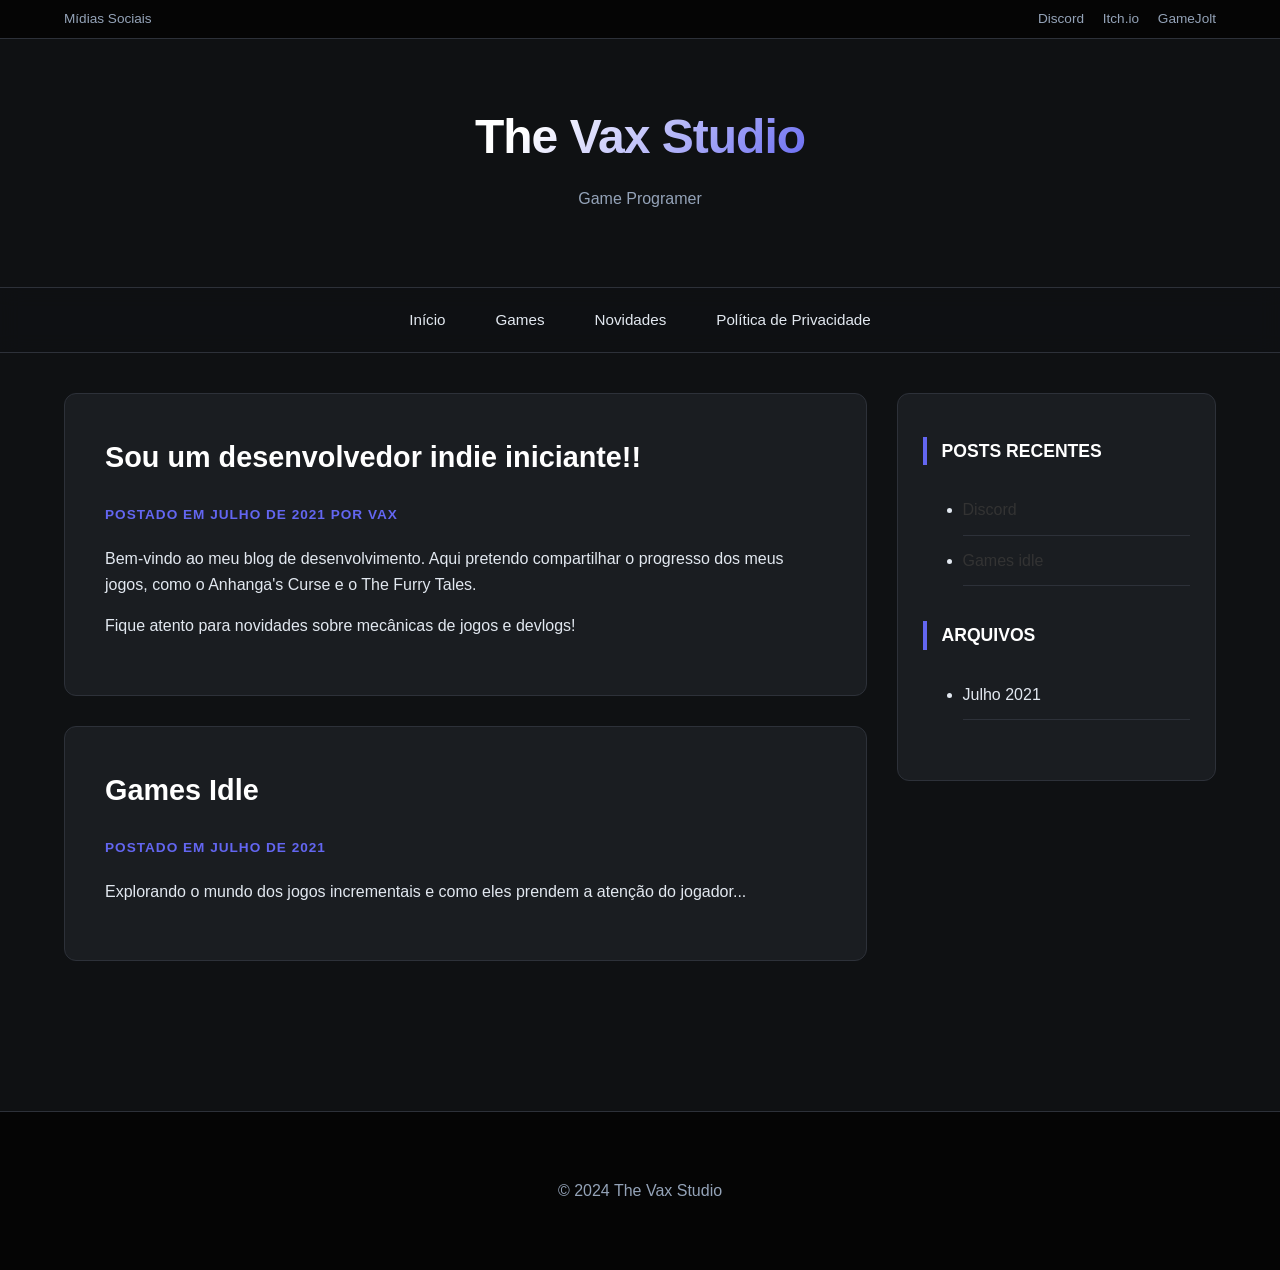
<file: index.html>
<!DOCTYPE html>
<html lang="pt-br">
<head>
    <meta charset="UTF-8">
    <meta name="viewport" content="width=device-width, initial-scale=1.0">
    <title>The Vax Studio – Game Programer</title>
    <link rel="stylesheet" href="style.css">
</head>
<body>

    <div class="top-bar">
        <span>Mídias Sociais</span>
        <div>
            <a href="#">Discord</a>
            <a href="#">Itch.io</a>
            <a href="#">GameJolt</a>
        </div>
    </div>

    <header>
        <h1>The Vax Studio</h1>
        <p>Game Programer</p>
    </header>

    <nav>
        <ul>
            <li><a href="">Início</a></li>
            <li><a href="games/">Games</a></li>
            <li><a href="#">Novidades</a></li>
            <li><a href="politica-de-privacidade/">Política de Privacidade</a></li>
        </ul>
    </nav>

    <div class="container">
        <main>
            <article>
                <h2>Sou um desenvolvedor indie iniciante!!</h2>
                <div class="meta">Postado em Julho de 2021 por Vax</div>
                <p>Bem-vindo ao meu blog de desenvolvimento. Aqui pretendo compartilhar o progresso dos meus jogos, como o Anhanga's Curse e o The Furry Tales.</p>
                <p>Fique atento para novidades sobre mecânicas de jogos e devlogs!</p>
            </article>

            <article id="novidades">
                <h2>Games Idle</h2>
                <div class="meta">Postado em Julho de 2021</div>
                <p>Explorando o mundo dos jogos incrementais e como eles prendem a atenção do jogador...</p>
            </article>
        </main>

        <aside>
            <div class="widget">
                <h3>Posts Recentes</h3>
                <ul>
                    <li><a href="#" style="color: #333; text-decoration: none;">Discord</a></li>
                    <li><a href="#" style="color: #333; text-decoration: none;">Games idle</a></li>
                </ul>
            </div>

            <div class="widget">
                <h3>Arquivos</h3>
                <ul>
                    <li>Julho 2021</li>
                </ul>
            </div>
        </aside>
    </div>

    <footer>
        <p>&copy; 2024 The Vax Studio</p>
    </footer>
</body>
</html>
</file>
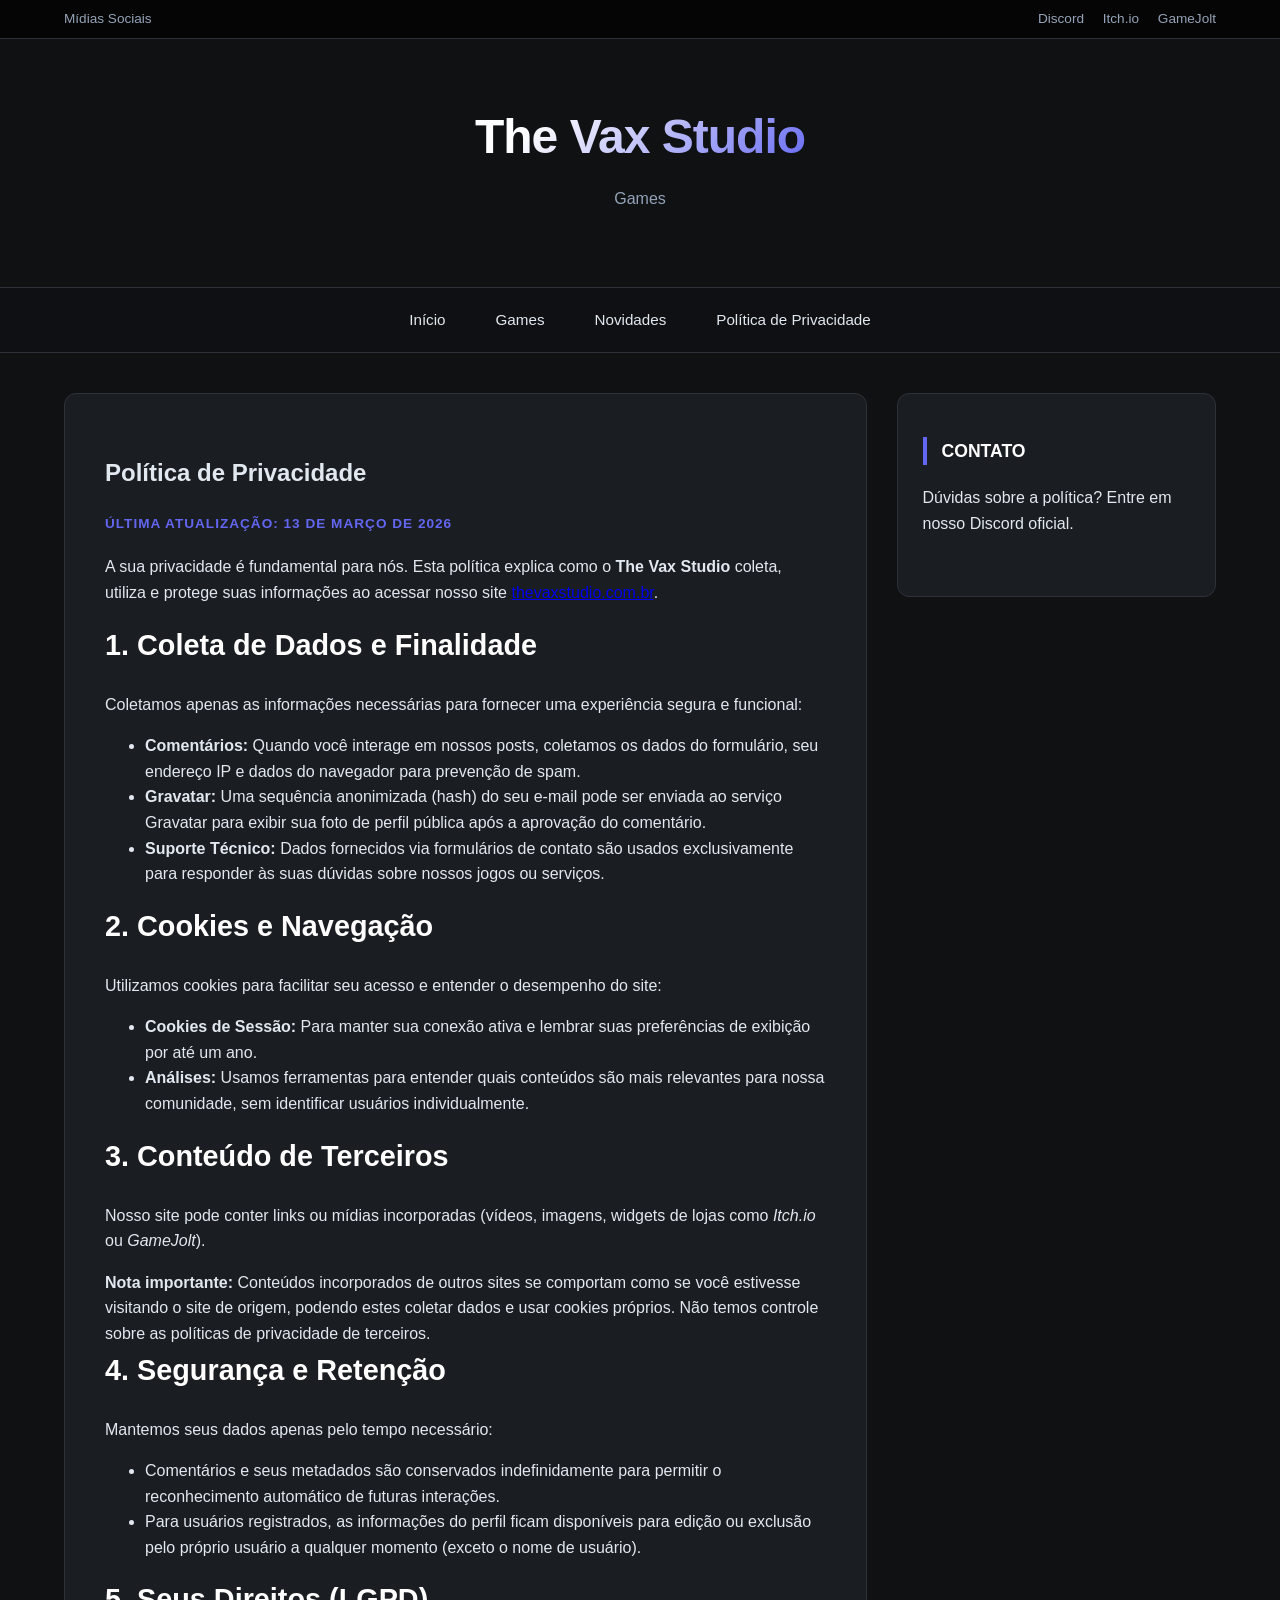
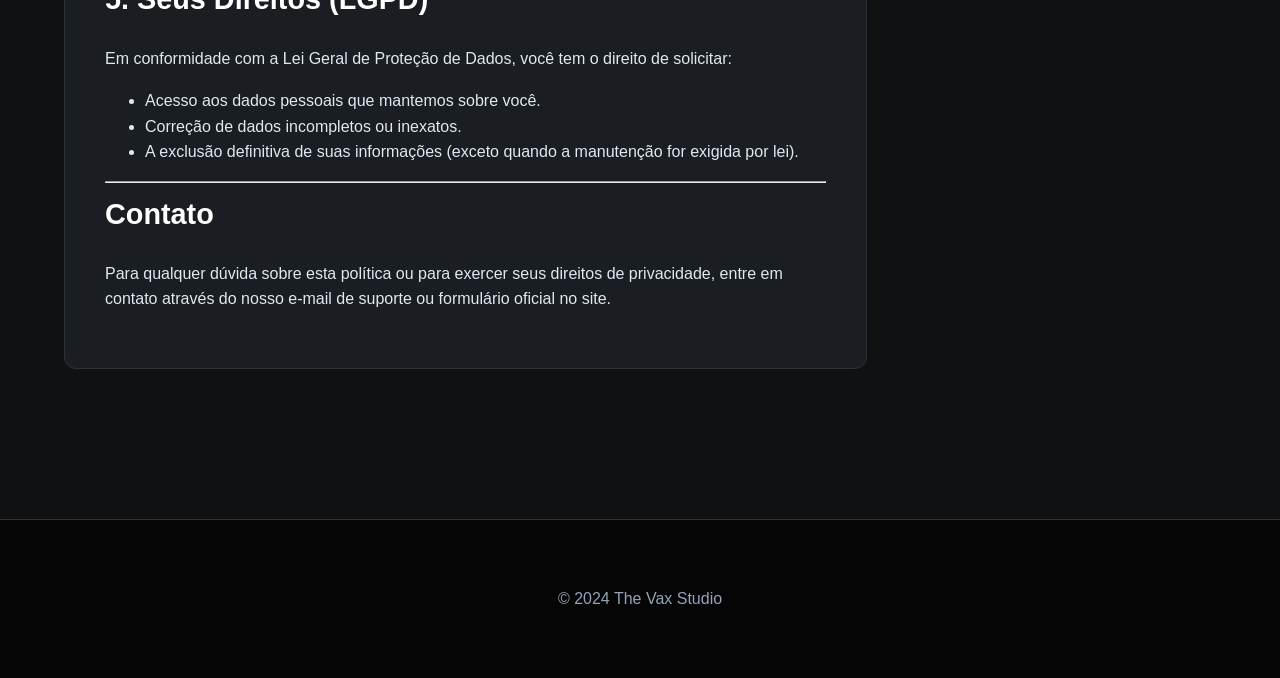
<file: games/index.html>
<!DOCTYPE html>
<html lang="pt-br">
<head>
    <meta charset="UTF-8">
    <meta name="viewport" content="width=device-width, initial-scale=1.0">
    <title>Política de Privacidade – The Vax Studio</title>
    <link rel="stylesheet" href="../style.css">
</head>
<body>

    <div class="top-bar">
        <span>Mídias Sociais</span>
        <div>
            <a href="#">Discord</a>
            <a href="#">Itch.io</a>
            <a href="#">GameJolt</a>
        </div>
    </div>

    <header>
        <h1>The Vax Studio</h1>
        <p>Games</p>
    </header>

    <nav>
        <ul>
            <li><a href="../index.html">Início</a></li>
            <li><a href="/games/">Games</a></li>
            <li><a href="../index.html#novidades">Novidades</a></li>
            <li><a href="">Política de Privacidade</a></li>
        </ul>
    </nav>

    <div class="container">
        <main>
            <article>
               <h1>Política de Privacidade</h1>
                    <div class="meta">Última atualização: 13 de Março de 2026</div>

                    <p>A sua privacidade é fundamental para nós. Esta política explica como o <strong>The Vax Studio</strong> coleta, utiliza e protege suas informações ao acessar nosso site <a href="https://thevaxstudio.com.br">thevaxstudio.com.br</a>.</p>

                    <section>
                        <h2>1. Coleta de Dados e Finalidade</h2>
                        <p>Coletamos apenas as informações necessárias para fornecer uma experiência segura e funcional:</p>
                        <ul>
                            <li><strong>Comentários:</strong> Quando você interage em nossos posts, coletamos os dados do formulário, seu endereço IP e dados do navegador para prevenção de spam.</li>
                            <li><strong>Gravatar:</strong> Uma sequência anonimizada (hash) do seu e-mail pode ser enviada ao serviço Gravatar para exibir sua foto de perfil pública após a aprovação do comentário.</li>
                            <li><strong>Suporte Técnico:</strong> Dados fornecidos via formulários de contato são usados exclusivamente para responder às suas dúvidas sobre nossos jogos ou serviços.</li>
                        </ul>
                    </section>

                    <section>
                        <h2>2. Cookies e Navegação</h2>
                        <p>Utilizamos cookies para facilitar seu acesso e entender o desempenho do site:</p>
                        <ul>
                            <li><strong>Cookies de Sessão:</strong> Para manter sua conexão ativa e lembrar suas preferências de exibição por até um ano.</li>
                            <li><strong>Análises:</strong> Usamos ferramentas para entender quais conteúdos são mais relevantes para nossa comunidade, sem identificar usuários individualmente.</li>
                        </ul>
                    </section>

                    <section>
                        <h2>3. Conteúdo de Terceiros</h2>
                        <p>Nosso site pode conter links ou mídias incorporadas (vídeos, imagens, widgets de lojas como <em>Itch.io</em> ou <em>GameJolt</em>). </p>
                        <div class="highlight">
                            <strong>Nota importante:</strong> Conteúdos incorporados de outros sites se comportam como se você estivesse visitando o site de origem, podendo estes coletar dados e usar cookies próprios. Não temos controle sobre as políticas de privacidade de terceiros.
                        </div>
                    </section>

                    <section>
                        <h2>4. Segurança e Retenção</h2>
                        <p>Mantemos seus dados apenas pelo tempo necessário:</p>
                        <ul>
                            <li>Comentários e seus metadados são conservados indefinidamente para permitir o reconhecimento automático de futuras interações.</li>
                            <li>Para usuários registrados, as informações do perfil ficam disponíveis para edição ou exclusão pelo próprio usuário a qualquer momento (exceto o nome de usuário).</li>
                        </ul>
                    </section>

                    <section>
                        <h2>5. Seus Direitos (LGPD)</h2>
                        <p>Em conformidade com a Lei Geral de Proteção de Dados, você tem o direito de solicitar:</p>
                        <ul>
                            <li>Acesso aos dados pessoais que mantemos sobre você.</li>
                            <li>Correção de dados incompletos ou inexatos.</li>
                            <li>A exclusão definitiva de suas informações (exceto quando a manutenção for exigida por lei).</li>
                        </ul>
                    </section>

                    <hr>

                    <section>
                        <h2>Contato</h2>
                        <p>Para qualquer dúvida sobre esta política ou para exercer seus direitos de privacidade, entre em contato através do nosso e-mail de suporte ou formulário oficial no site.</p>
                    </section>
            </article>
        </main>

        <aside>
            <div class="widget">
                <h3>Contato</h3>
                <p>Dúvidas sobre a política? Entre em nosso Discord oficial.</p>
            </div>
        </aside>
    </div>

    <footer>
        <p>&copy; 2024 The Vax Studio</p>
    </footer>

</body>
</html>
</file>
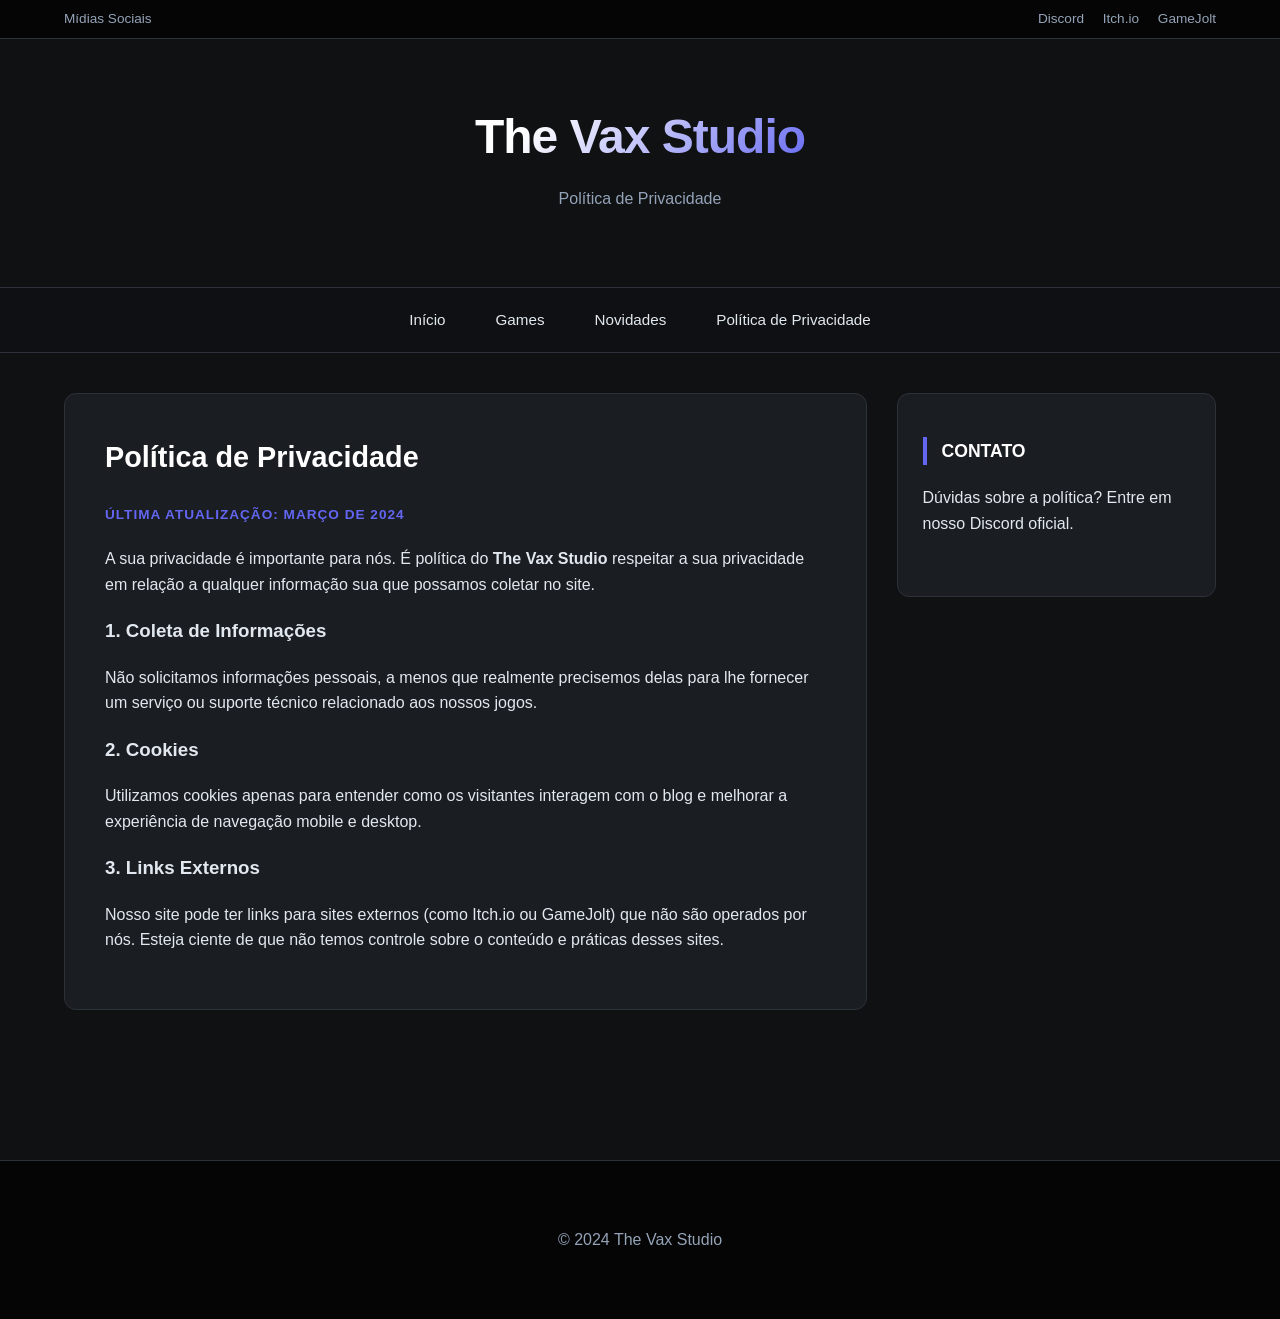
<file: politica-de-privacidade/index.html>
<!DOCTYPE html>
<html lang="pt-br">
<head>
    <meta charset="UTF-8">
    <meta name="viewport" content="width=device-width, initial-scale=1.0">
    <title>Política de Privacidade – The Vax Studio</title>
    <link rel="stylesheet" href="../style.css">
</head>
<body>

    <div class="top-bar">
        <span>Mídias Sociais</span>
        <div>
            <a href="#">Discord</a>
            <a href="#">Itch.io</a>
            <a href="#">GameJolt</a>
        </div>
    </div>

    <header>
        <h1>The Vax Studio</h1>
        <p>Política de Privacidade</p>
    </header>

    <nav>
        <ul>
            <li><a href="../index.html">Início</a></li>
            <li><a href="#">Games</a></li>
            <li><a href="../index.html#novidades">Novidades</a></li>
            <li><a href="index.html">Política de Privacidade</a></li>
        </ul>
    </nav>

    <div class="container">
        <main>
            <article>
                <h2>Política de Privacidade</h2>
                <div class="meta">Última atualização: Março de 2024</div>
                
                <p>A sua privacidade é importante para nós. É política do <strong>The Vax Studio</strong> respeitar a sua privacidade em relação a qualquer informação sua que possamos coletar no site.</p>
                
                <h3>1. Coleta de Informações</h3>
                <p>Não solicitamos informações pessoais, a menos que realmente precisemos delas para lhe fornecer um serviço ou suporte técnico relacionado aos nossos jogos.</p>

                <h3>2. Cookies</h3>
                <p>Utilizamos cookies apenas para entender como os visitantes interagem com o blog e melhorar a experiência de navegação mobile e desktop.</p>

                <h3>3. Links Externos</h3>
                <p>Nosso site pode ter links para sites externos (como Itch.io ou GameJolt) que não são operados por nós. Esteja ciente de que não temos controle sobre o conteúdo e práticas desses sites.</p>
            </article>
        </main>

        <aside>
            <div class="widget">
                <h3>Contato</h3>
                <p>Dúvidas sobre a política? Entre em nosso Discord oficial.</p>
            </div>
        </aside>
    </div>

    <footer>
        <p>&copy; 2024 The Vax Studio</p>
    </footer>

</body>
</html>
</file>
<file: style.css>
/* style.css */

/* --- Variáveis de Design --- */
:root {
    --bg-deep: #0f1113;        /* Fundo principal quase preto */
    --bg-card: #1a1d21;        /* Cards e elementos flutuantes */
    --accent: #6366f1;         /* Indigo moderno (cor de destaque) */
    --accent-hover: #818cf8;
    --text-main: #e2e8f0;      /* Branco acinzentado para leitura */
    --text-dim: #94a3b8;       /* Texto secundário */
    --border: #2d3139;         /* Bordas sutis */
    --nav-bg: rgba(15, 17, 19, 0.95);
}

/* Reset e Base */
* {
    box-sizing: border-box;
}

body {
    font-family: 'Inter', 'Segoe UI', Roboto, sans-serif;
    margin: 0;
    padding: 0;
    background-color: var(--bg-deep);
    color: var(--text-main);
    line-height: 1.6;
}

/* Top Bar */
.top-bar {
    background-color: #050505;
    color: var(--text-dim);
    padding: 8px 5%;
    display: flex;
    justify-content: space-between;
    align-items: center;
    font-size: 0.85em;
    border-bottom: 1px solid var(--border);
}

.top-bar a {
    color: var(--text-dim);
    text-decoration: none;
    margin-left: 15px;
    transition: color 0.3s;
}

.top-bar a:hover {
    color: var(--accent);
}

/* Header */
header {
    background-color: var(--bg-deep);
    padding: 60px 5%;
    text-align: center;
    border-bottom: 1px solid var(--border);
    /* background-image: radial-gradient(circle at 50% -20%, #252a41 0%, transparent 50%); */
}

header h1 {
    margin: 0 auto;
    font-size: clamp(1.8em, 6vw, 3em);
    letter-spacing: -1px;
    font-weight: 800;
    
    /* Cores do Texto */
    background: linear-gradient(135deg, #ffffff 20%, var(--accent) 100%);
    background-clip: text;
    -webkit-background-clip: text;
    -webkit-text-fill-color: transparent;
    color: #fff; /* Fallback para navegadores antigos */

    /* Garante que o fundo não vaze */
    display: table; /* Resolve o problema da faixa melhor que o inline-block */
    width: fit-content;
    background-size: 100%;
}

header p {
    color: var(--text-dim);
    font-weight: 300;
    margin-top: 10px;
}

/* Navegação */
nav {
    background: var(--nav-bg);
    border-bottom: 1px solid var(--border);
    backdrop-filter: blur(10px);
    position: sticky;
    top: 0;
    z-index: 1000;
}

nav ul {
    list-style: none;
    padding: 0;
    margin: 0;
    display: flex;
    justify-content: center;
}

nav ul li a {
    display: block;
    padding: 20px 25px;
    text-decoration: none;
    color: var(--text-main);
    font-weight: 500;
    font-size: 0.95em;
    transition: all 0.3s;
}

nav ul li a:hover {
    color: var(--accent);
    background-color: rgba(99, 102, 241, 0.05);
}

/* Layout Principal */
.container {
    display: flex;
    padding: 40px 5%;
    gap: 30px;
    max-width: 1300px;
    margin: 0 auto;
}

main {
    flex: 3;
    min-width: 0;
}

aside {
    flex: 1;
    background: var(--bg-card);
    padding: 25px;
    height: fit-content;
    border-radius: 12px;
    border: 1px solid var(--border);
}

/* Postagem e Artigos */
article {
    background: var(--bg-card);
    padding: clamp(20px, 5%, 40px);
    margin-bottom: 30px;
    border-radius: 12px;
    border: 1px solid var(--border);
    transition: transform 0.3s ease;
}

article:hover {
    border-color: #3f444e;
}

article h2 {
    margin-top: 0;
    color: #fff;
    font-size: 1.8em;
}

.meta {
    font-size: 0.85em;
    color: var(--accent);
    text-transform: uppercase;
    letter-spacing: 1px;
    margin-bottom: 20px;
    font-weight: 600;
}

/* Widgets */
.widget {
    margin-bottom: 35px;
}

.widget h3 {
    color: #fff;
    border-left: 4px solid var(--accent);
    padding-left: 15px;
    margin-bottom: 20px;
    font-size: 1.1em;
    text-transform: uppercase;
}

.widget ul li {
    padding: 12px 0;
    border-bottom: 1px solid var(--border);
}

.widget ul li a {
    color: var(--text-dim);
    text-decoration: none;
    transition: color 0.2s;
}

.widget ul li a:hover {
    color: var(--text-main);
}

/* Rodapé */
footer {
    background: #050505;
    color: var(--text-dim);
    text-align: center;
    padding: 50px 5%;
    margin-top: 80px;
    border-top: 1px solid var(--border);
}

/* --- RESPONSIVIDADE --- */
@media (max-width: 768px) {
    .container {
        flex-direction: column;
        padding: 20px;
    }

    nav ul {
        flex-direction: column;
    }

    nav ul li {
        border-bottom: 1px solid var(--border);
    }

    header {
        padding: 40px 20px;
    }
}
</file>
